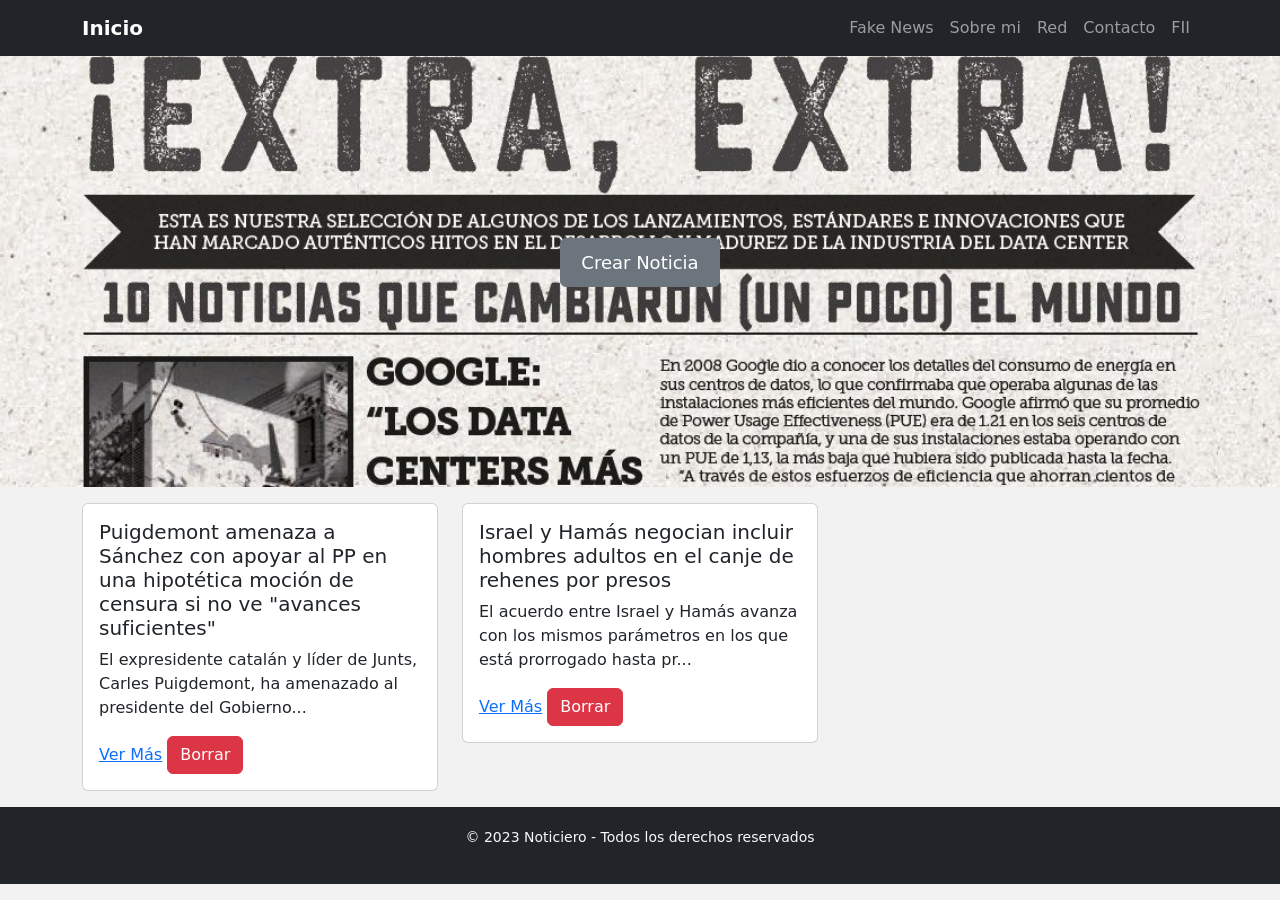
<file: index.html>
<!DOCTYPE html>
<html lang="es">
<head>
    <meta charset="UTF-8">
    <meta name="viewport" content="width=device-width, initial-scale=1">
    <title>Inicio</title>
    <link rel="stylesheet" href="css/style.css">
    <link rel="stylesheet" href="https://cdnjs.cloudflare.com/ajax/libs/bootstrap/5.0.2/css/bootstrap.min.css"/>
</head>
<body style="background-color: #f2f2f2;">
    
    <!-- Barra de navegación -->
    <nav class="navbar navbar-expand-lg navbar-dark bg-dark fixed-top" id="navbar">
        <div class="container">
            <a class="navbar-brand" href="index.html">Inicio</a>
            <button class="navbar-toggler" type="button" data-bs-toggle="collapse" data-bs-target="#navbarNav" aria-controls="navbarNav" aria-expanded="false" aria-label="Toggle navigation">
                <span class="navbar-toggler-icon"></span>
            </button>
            <div class="collapse navbar-collapse" id="navbarNav">
                <ul class="navbar-nav ms-auto">
                    <li class="nav-item">
                        <a class="nav-link" href="publica/tema.html">Fake News</a>
                    </li>
                    <li class="nav-item">
                        <a class="nav-link" href="publica/sobreMi.html">Sobre mi</a>
                    </li>
                    <li class="nav-item">
                        <a class="nav-link" href="publica/red.html">Red</a>
                    </li>
                    <li class="nav-item">
                        <a class="nav-link" href="publica/contacto.html">Contacto</a>
                    </li>
                    <li class="nav-item">
                        <div class="nav-profile-container">
                            <a class="nav-link" href="publica/fii.html">FII</a>
                            <ul class="nav-profile-dropdown">
                                <li>
                                    <a class="nav-link nav-hidden" href="publica/subfii.html">SubFII</a>
                                </li>
                            </ul>
                        </div>
                    </li>
                </ul>
            </div>
        </div>
    </nav>
    <div id="overlay"></div>
    <!-- seccion para crear noticia -->
    <section id="inicio" class="hero" style='background-image: url("publica/images/noticiaInicio.jpg");'>
        <div class="container">
            <button id="btnAbrirFormulario" class="btn btn-secondary">Crear Noticia</button>
        </div>
    </section>
    <!-- formulario para incluir una nueva noticia -->
    <form id="noticiaForm" class="needs-validation" novalidate>
        <div class="form-container">
            <button id="btnCerrarFormulario" class="btn btn-danger">Cerrar</button>
            <div class="mb-3">
                <label for="titulo" class="form-label">Título:</label>
                <input type="text" class="form-control" id="titulo" name="titulo" required>
                <div class="invalid-feedback">
                    Por favor, ingresa un título.
                </div>
            </div>
            <div class="mb-3">
                <label for="descripcion" class="form-label">Descripción:</label>
                <textarea class="form-control" id="descripcion" name="descripcion" required></textarea>
                <div class="invalid-feedback">
                    Por favor, ingresa una descripción.
                </div>
            </div>
            <div class="mb-3">
                <label for="autor" class="form-label">Autor:</label>
                <input type="text" class="form-control" id="autor" name="autor" required>
                <div class="invalid-feedback">
                    Por favor, ingresa el nombre del autor.
                </div>
            </div>
            <button type="submit" class="btn btn-primary">Guardar</button>
        </div>
    </form>
    <div class="container mt-3" id="noticiasContainer">
        <div class="row" id="noticiasRow"></div>
    </div>
    <div id="detalleNoticiaContainer"></div>
    
    <!-- footer -->
    <footer class="footer bg-dark text-light">
        <div class="container text-center">
            <p>&copy; 2023 Noticiero - Todos los derechos reservados</p>
        </div>
    </footer>
    <script src="https://code.jquery.com/jquery-3.6.4.min.js"></script>
    <script src="https://cdnjs.cloudflare.com/ajax/libs/bootstrap/5.0.2/js/bootstrap.min.js"></script>
    <script src="https://cdn.jsdelivr.net/npm/@popperjs/core@2.5.4/dist/umd/popper.min.js"></script>
    <script src="js/script.js"></script>
</body>
</html>
</file>
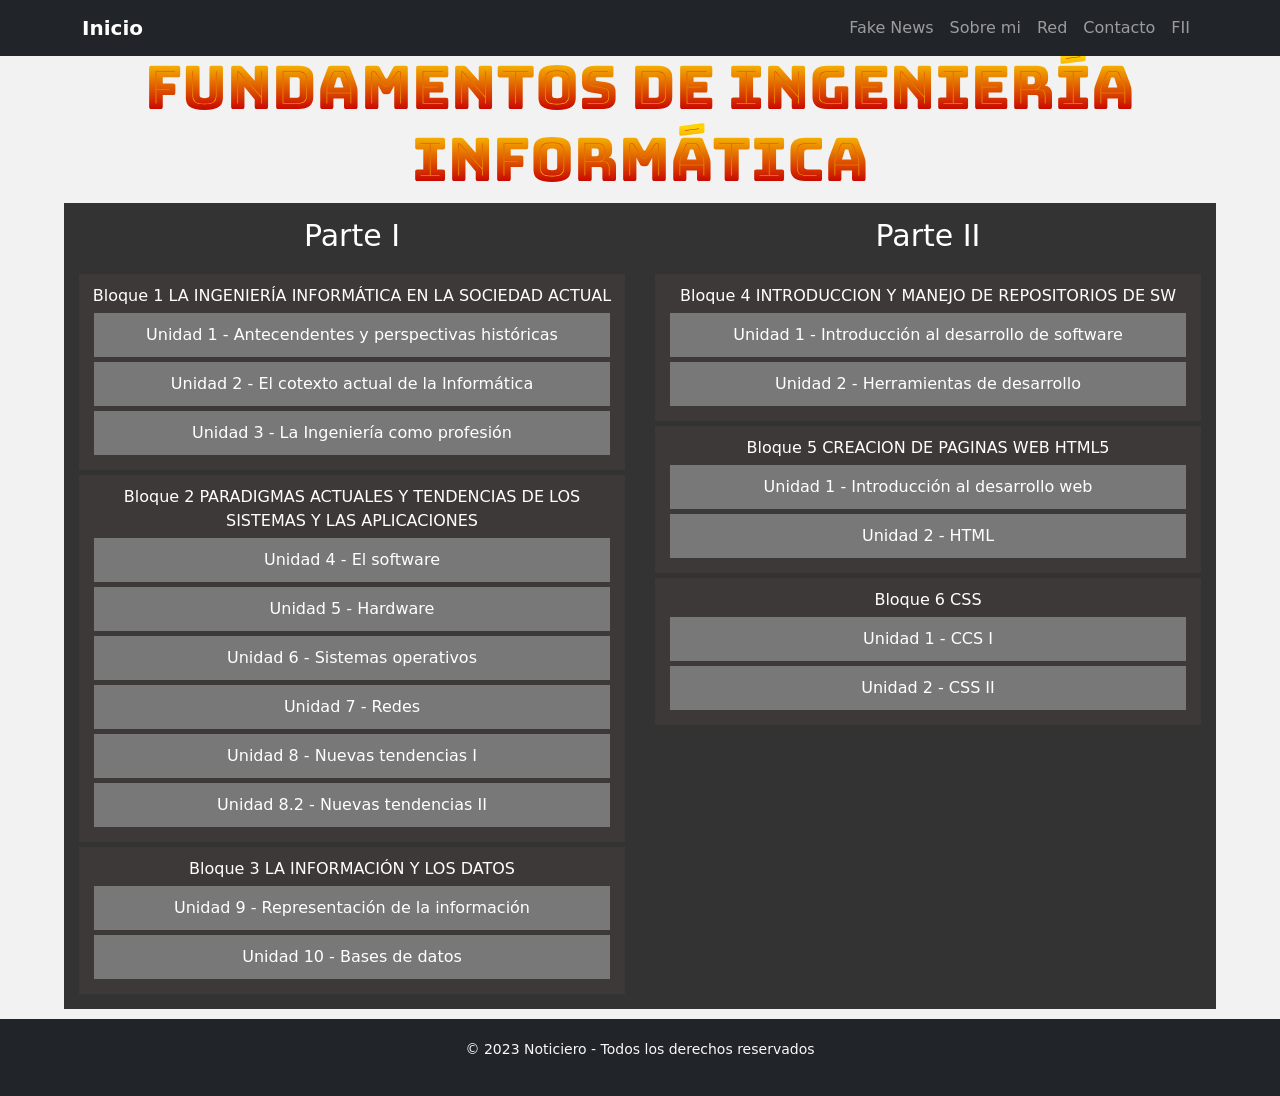
<file: publica/fii.html>
<!DOCTYPE html>
<html lang="es">
<head>
    <meta charset="UTF-8">
    <meta name="viewport" content="width=device-width, initial-scale=1">
    <title>fundamentos</title>
    <link rel="stylesheet" href="../css/style.css">
    <link rel="stylesheet" href="https://cdnjs.cloudflare.com/ajax/libs/bootstrap/5.0.2/css/bootstrap.min.css"/>
</head>
<body style="background-color: #f2f2f2;">
    
    <!-- Barra de navegación -->
    <nav class="navbar navbar-expand-lg navbar-dark bg-dark fixed-top" id="navbar">
        <div class="container">
            <a class="navbar-brand" href="../index.html">Inicio</a>
            <button class="navbar-toggler" type="button" data-bs-toggle="collapse" data-bs-target="#navbarNav" aria-controls="navbarNav" aria-expanded="false" aria-label="Toggle navigation">
                <span class="navbar-toggler-icon"></span>
            </button>
            <div class="collapse navbar-collapse" id="navbarNav">
                <ul class="navbar-nav ms-auto">
                    <li class="nav-item">
                        <a class="nav-link" href="tema.html">Fake News</a>
                    </li>
                    <li class="nav-item">
                        <a class="nav-link" href="sobreMi.html">Sobre mi</a>
                    </li>
                    <li class="nav-item">
                        <a class="nav-link" href="red.html">Red</a>
                    </li>
                    <li class="nav-item">
                        <a class="nav-link" href="contacto.html">Contacto</a>
                    </li>
                    <li class="nav-item">
                        <div class="nav-profile-container">
                            <a class="nav-link" href="fii.html">FII</a>
                            <ul class="nav-profile-dropdown">
                                <li>
                                    <a class="nav-link nav-hidden" href="subfii.html">SubFII</a>
                                </li>
                            </ul>
                        </div>
                    </li>
                </ul>
            </div>
        </div>
    </nav>  
    <h1 style="font-size: 60px;" id="nombre">Fundamentos de Ingeniería Informática</h1>
    <div class="menuFII">
        <div class="parte1">
            <p>Parte I</p>
            <div class="bloque">
                Bloque 1 LA INGENIERÍA INFORMÁTICA EN LA SOCIEDAD ACTUAL
                <div class="unidad"><a href="subfii.html">Unidad 1 - Antecendentes y perspectivas históricas</a></div>
                <div class="unidad"><a href="#unidad2">Unidad 2 - El cotexto actual de la Informática</a></div>
                <div class="unidad"><a href="#unidad3">Unidad 3 - La Ingeniería como profesión</a></div>
            </div> 
            <div class="bloque">
                Bloque 2 PARADIGMAS ACTUALES Y TENDENCIAS DE LOS SISTEMAS Y LAS APLICACIONES
                <div class="unidad"><a href="#unidad4">Unidad 4 - El software</a></div>
                <div class="unidad"><a href="#unidad5">Unidad 5 - Hardware</a></div>
                <div class="unidad"><a href="#unidad6">Unidad 6 - Sistemas operativos</a></div>
                <div class="unidad"><a href="#unidad7">Unidad 7 - Redes</a></div>
                <div class="unidad"><a href="#unidad8">Unidad 8 - Nuevas tendencias I</a></div>
                <div class="unidad"><a href="#unidad8-2">Unidad 8.2 - Nuevas tendencias II</a></div>
            </div>
            <div class="bloque">
                Bloque 3 LA INFORMACIÓN Y LOS DATOS
                <div class="unidad"><a href="#unidad9">Unidad 9 - Representación de la información</a></div>
                <div class="unidad"><a href="#unidad10">Unidad 10 - Bases de datos</a></div>
            </div>
        </div>
        <div class="parte2">
            <p>Parte II</p>
            <div class="bloque">
                Bloque 4 INTRODUCCION Y MANEJO DE REPOSITORIOS DE SW
                <div class="unidad"><a href="#unidad11">Unidad 1 - Introducción al desarrollo de software</a></div>
                <div class="unidad"><a href="#unidad12">Unidad 2 - Herramientas de desarrollo</a></div>
            </div>
            <div class="bloque">
                Bloque 5 CREACION DE PAGINAS WEB HTML5
                <div class="unidad"><a href="#unidad13">Unidad 1 - Introducción al desarrollo web</a></div>
                <div class="unidad"><a href="#unidad14">Unidad 2 - HTML</a></div>
            </div>
            <div class="bloque">
                Bloque 6 CSS
                <div class="unidad"><a href="#unidad15">Unidad 1 - CCS I</a></div>
                <div class="unidad"><a href="#unidad16">Unidad 2 - CSS II</a></div>
            </div>
        </div>
    </div>
    
    <!-- footer -->
    <footer class="footer bg-dark text-light">
        <div class="container text-center">
            <p>&copy; 2023 Noticiero - Todos los derechos reservados</p>
        </div>
    </footer>
    <script src="https://code.jquery.com/jquery-3.6.4.min.js"></script>
    <script src="https://cdnjs.cloudflare.com/ajax/libs/bootstrap/5.0.2/js/bootstrap.min.js"></script>
    <script src="https://cdn.jsdelivr.net/npm/@popperjs/core@2.5.4/dist/umd/popper.min.js"></script>
</body>
</html>
</file>
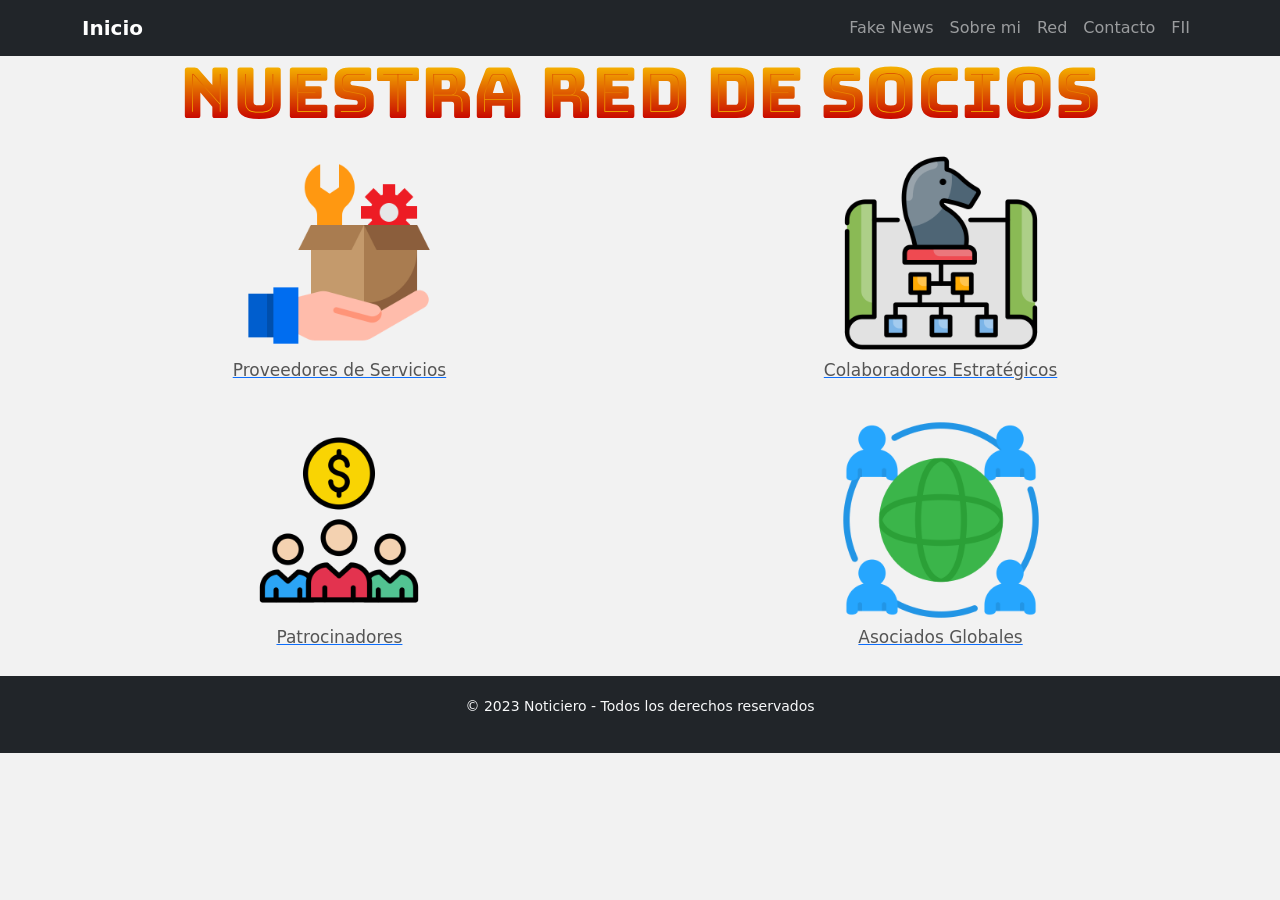
<file: publica/red.html>
<!DOCTYPE html>
<html lang="es">
<head>
    <meta charset="UTF-8">
    <meta name="viewport" content="width=device-width, initial-scale=1">
    <title>Red</title>
    <link rel="stylesheet" href="../css/style.css">
    <link rel="stylesheet" href="https://cdnjs.cloudflare.com/ajax/libs/bootstrap/5.0.2/css/bootstrap.min.css"/>
</head>
<body style="background-color: #f2f2f2;">
    
    <!-- Barra de navegación -->
    <nav class="navbar navbar-expand-lg navbar-dark bg-dark fixed-top" id="navbar">
        <div class="container">
            <a class="navbar-brand" href="../index.html">Inicio</a>
            <button class="navbar-toggler" type="button" data-bs-toggle="collapse" data-bs-target="#navbarNav" aria-controls="navbarNav" aria-expanded="false" aria-label="Toggle navigation">
                <span class="navbar-toggler-icon"></span>
            </button>
            <div class="collapse navbar-collapse" id="navbarNav">
                <ul class="navbar-nav ms-auto">
                    <li class="nav-item">
                        <a class="nav-link" href="tema.html">Fake News</a>
                    </li>
                    <li class="nav-item">
                        <a class="nav-link" href="sobreMi.html">Sobre mi</a>
                    </li>
                    <li class="nav-item">
                        <a class="nav-link" href="red.html">Red</a>
                    </li>
                    <li class="nav-item">
                        <a class="nav-link" href="contacto.html">Contacto</a>
                    </li>
                    <li class="nav-item">
                        <div class="nav-profile-container">
                            <a class="nav-link" href="fii.html">FII</a>
                            <ul class="nav-profile-dropdown">
                                <li>
                                    <a class="nav-link nav-hidden" href="subfii.html">SubFII</a>
                                </li>
                            </ul>
                        </div>
                    </li>
                </ul>
            </div>
        </div>
    </nav>  
    <h1 id="nombre">Nuestra Red de Socios</h1>
    <div id="socios">
        <div class="partner-logo">
            <a href="https://mariohernandez13.github.io/Trabajo-fii-web/" target="_blank">
               <img src="images/servicio.png" alt="Nombre del Socio">
               <p>Proveedores de Servicios</p>
            </a>
         </div>
         <div class="partner-logo">
            <a href="https://luissanchezagulla.github.io/luisetecraft/" target="_blank">
               <img src="images/estrategia.png" alt="Nombre del Socio">
               <p>Colaboradores Estratégicos</p>
            </a>
         </div>
         <div class="partner-logo">
            <a href="https://illaniit0.github.io/Webdefundamentos/" target="_blank">
               <img src="images/patrocinadores.png" alt="Nombre del Socio">
               <p>Patrocinadores</p>
            </a>
         </div>
         <div class="partner-logo">
            <a href="https://mariohernandez13.github.io/Trabajo-fii-web/" target="_blank">
               <img src="images/global.png" alt="Nombre del Socio">
               <p>Asociados Globales</p>
            </a>
         </div> 
    </div>

    <!-- footer -->
    <footer class="footer bg-dark text-light">
        <div class="container text-center">
            <p>&copy; 2023 Noticiero - Todos los derechos reservados</p>
        </div>
    </footer>
    <script src="https://code.jquery.com/jquery-3.6.4.min.js"></script>
    <script src="https://cdnjs.cloudflare.com/ajax/libs/bootstrap/5.0.2/js/bootstrap.min.js"></script>
    <script src="https://cdn.jsdelivr.net/npm/@popperjs/core@2.5.4/dist/umd/popper.min.js"></script>
    <script src="../js/scriptContacto.js"></script>
</body>
</html>
</file>
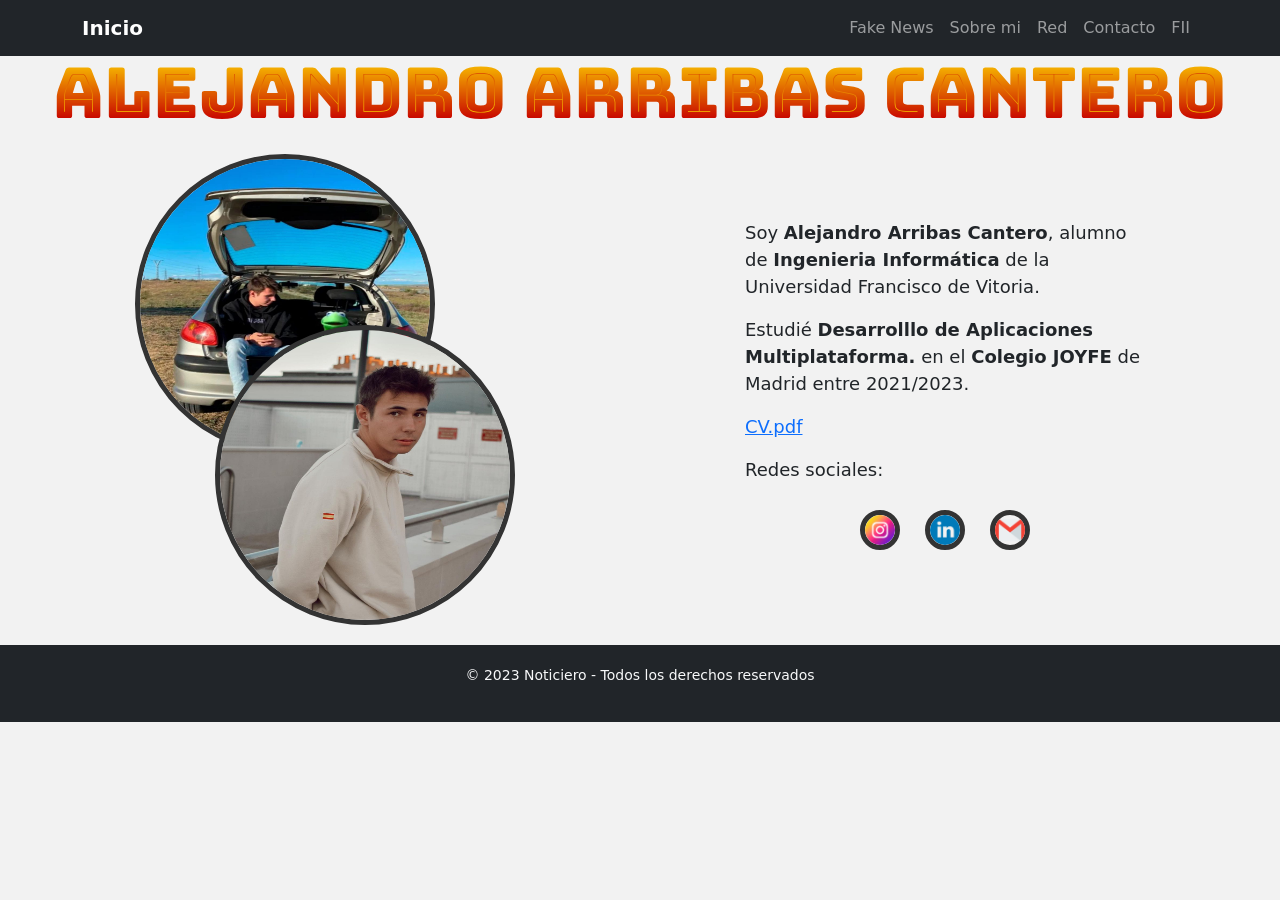
<file: publica/sobreMi.html>
<!DOCTYPE html>
<html lang="es">
<head>
    <meta charset="UTF-8">
    <meta name="viewport" content="width=device-width, initial-scale=1">
    <title>Sobre mi</title>
    <link rel="stylesheet" href="../css/style.css">
    <link rel="stylesheet" href="https://cdnjs.cloudflare.com/ajax/libs/bootstrap/5.0.2/css/bootstrap.min.css"/>
</head>
<body style="background-color: #f2f2f2;">
    
    <!-- Barra de navegación -->
    <nav class="navbar navbar-expand-lg navbar-dark bg-dark fixed-top" id="navbar">
        <div class="container">
            <a class="navbar-brand" href="../index.html">Inicio</a>
            <button class="navbar-toggler" type="button" data-bs-toggle="collapse" data-bs-target="#navbarNav" aria-controls="navbarNav" aria-expanded="false" aria-label="Toggle navigation">
                <span class="navbar-toggler-icon"></span>
            </button>
            <div class="collapse navbar-collapse" id="navbarNav">
                <ul class="navbar-nav ms-auto">
                    <li class="nav-item">
                        <a class="nav-link" href="tema.html">Fake News</a>
                    </li>
                    <li class="nav-item">
                        <a class="nav-link" href="sobreMi.html">Sobre mi</a>
                    </li>
                    <li class="nav-item">
                        <a class="nav-link" href="red.html">Red</a>
                    </li>
                    <li class="nav-item">
                        <a class="nav-link" href="contacto.html">Contacto</a>
                    </li>
                    <li class="nav-item">
                        <div class="nav-profile-container">
                            <a class="nav-link" href="fii.html">FII</a>
                            <ul class="nav-profile-dropdown">
                                <li>
                                    <a class="nav-link nav-hidden" href="subfii.html">SubFII</a>
                                </li>
                            </ul>
                        </div>
                    </li>
                </ul>
            </div>
        </div>
    </nav>
    <h1 id="nombre">Alejandro Arribas Cantero</h1>

    <section id="content">
        <div id="about">
            <div>
                <div id="img1"><img src="images/yo1.jpg" alt="Tu Imagen 1"></div>
                <div id="img2"><img src="images/yo2.jpg" alt="Tu Imagen 2"></div>
            </div>
        </div>
        <div id="about">
            <p>Soy <b>Alejandro Arribas Cantero</b>, alumno de <b>Ingenieria Informática</b> de la Universidad Francisco de Vitoria.</p>
            <p>Estudié <b>Desarrolllo de Aplicaciones Multiplataforma.</b> en el <b>Colegio JOYFE</b> de Madrid entre 2021/2023.</p>
            <p><a href="https://drive.google.com/file/d/1ytq5NkTSAvdgM41IucHcDotwv5FvU2Hj/view?usp=drive_link">CV.pdf</a></p>
            <p>Redes sociales:</p>
            <div id="social">
                <a href="https://www.instagram.com/alejandro_arribas/" target="_blank">
                    <img src="images/instagram.png" alt="Instagram">
                </a>
                <a href="https://www.linkedin.com/in/alejandro-arribas-cantero-819882232/" target="_blank">
                    <img src="images/linkedin.png" alt="Linkedin">
                </a>
                <a href="mailto:alejandroarribascantero@gmail.com" target="_blank">
                    <img src="images/gmail.png" alt="Gmail">
                </a>
            </div>
        </div>
        
    </section>
    

    
    <!-- footer -->
    <footer class="footer bg-dark text-light">
        <div class="container text-center">
            <p>&copy; 2023 Noticiero - Todos los derechos reservados</p>
        </div>
    </footer>
    <script src="https://code.jquery.com/jquery-3.6.4.min.js"></script>
    <script src="https://cdnjs.cloudflare.com/ajax/libs/bootstrap/5.0.2/js/bootstrap.min.js"></script>
    <script src="https://cdn.jsdelivr.net/npm/@popperjs/core@2.5.4/dist/umd/popper.min.js"></script>
</body>
</html>
</file>
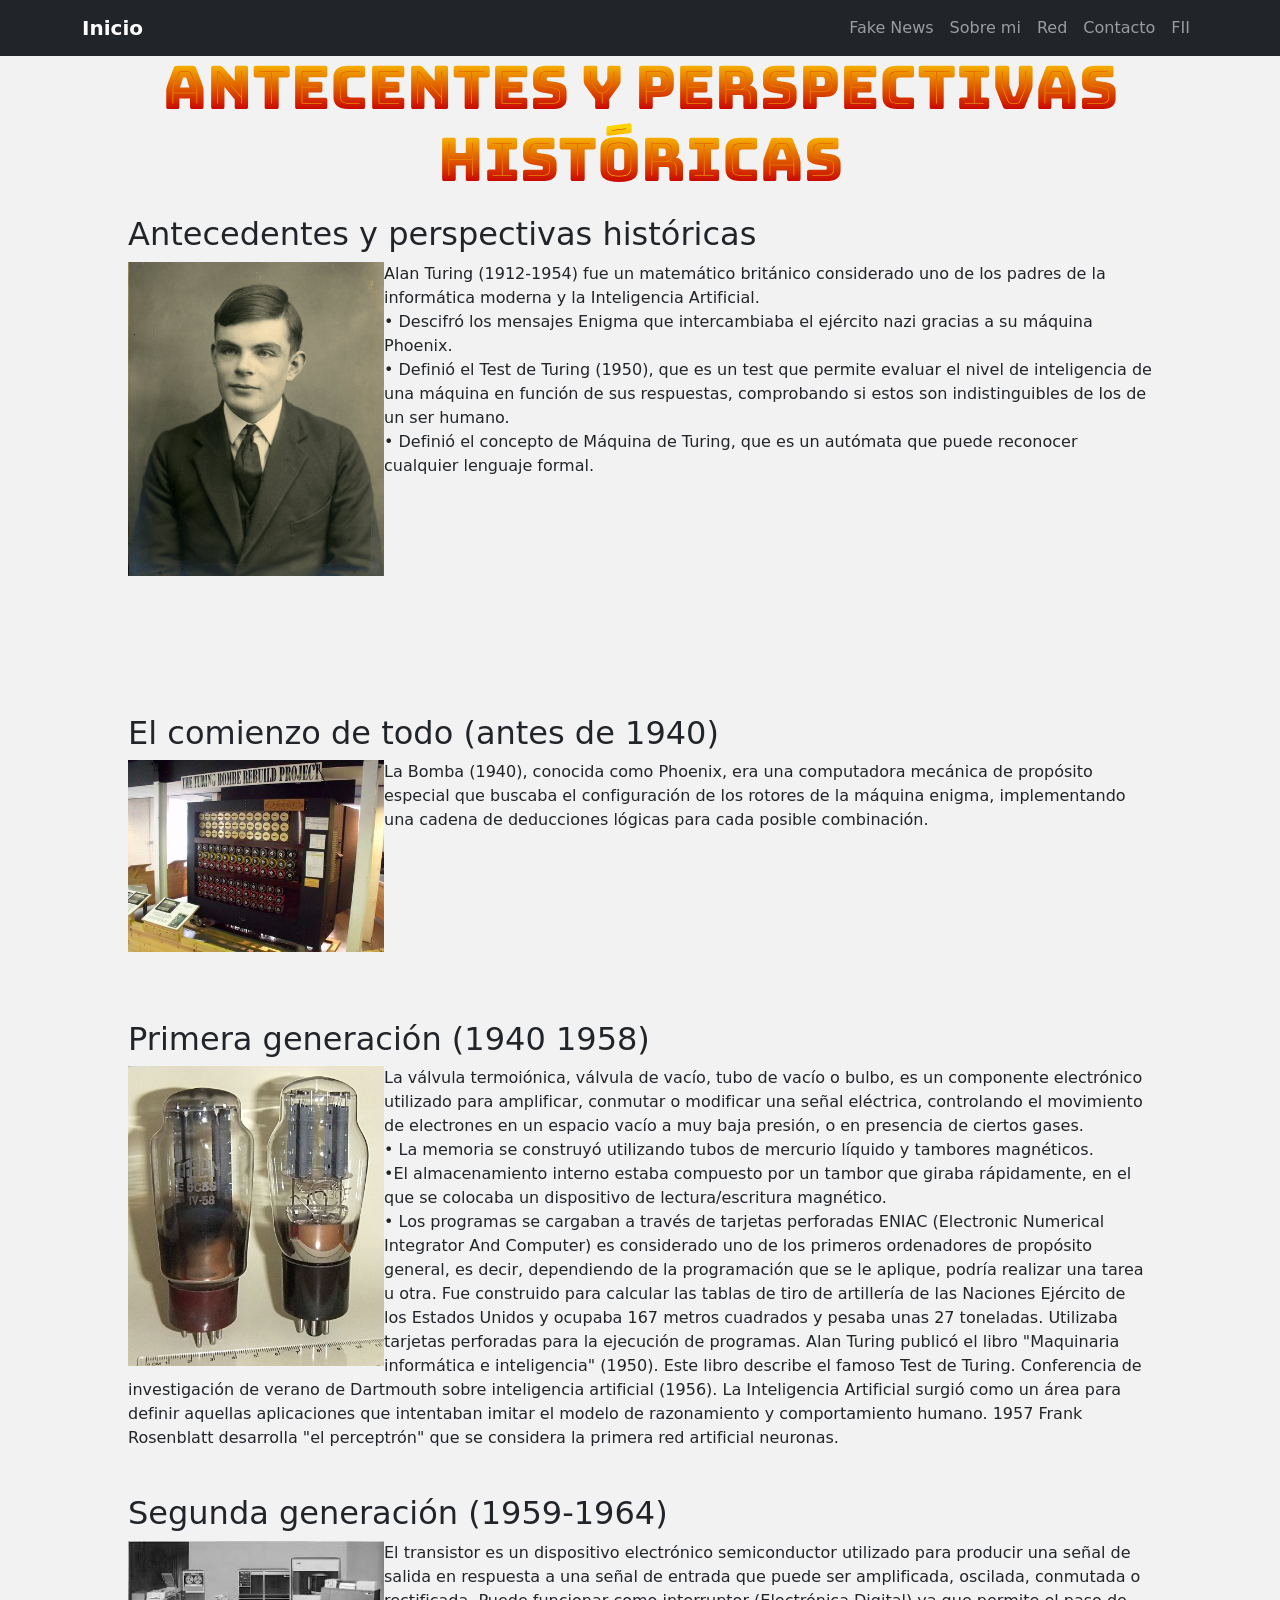
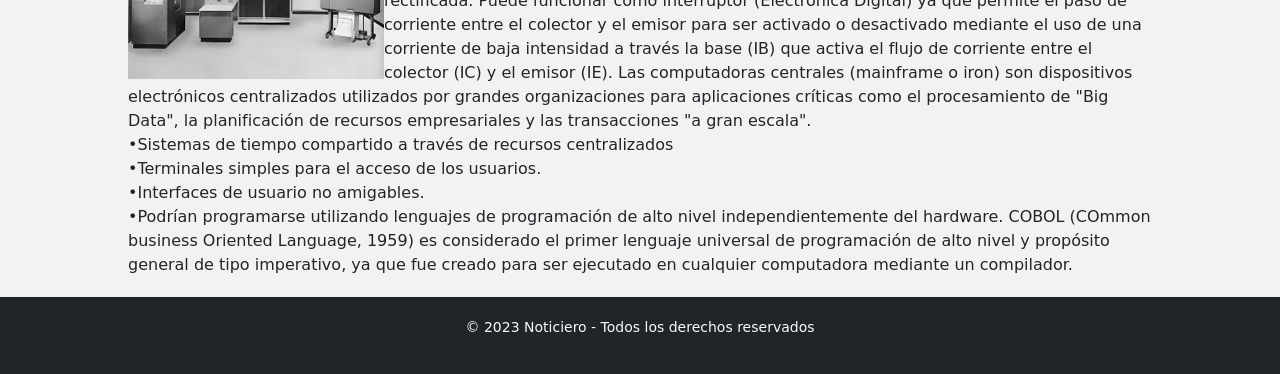
<file: publica/subfii.html>
<!DOCTYPE html>
<html lang="es">
<head>
    <meta charset="UTF-8">
    <meta name="viewport" content="width=device-width, initial-scale=1">
    <title>tema 1</title>
    <link rel="stylesheet" href="../css/style.css">
    <link rel="stylesheet" href="https://cdnjs.cloudflare.com/ajax/libs/bootstrap/5.0.2/css/bootstrap.min.css"/>
</head>
<body style="background-color: #f2f2f2;">
    
    <!-- Barra de navegación -->
    <nav class="navbar navbar-expand-lg navbar-dark bg-dark fixed-top" id="navbar">
        <div class="container">
            <a class="navbar-brand" href="../index.html">Inicio</a>
            <button class="navbar-toggler" type="button" data-bs-toggle="collapse" data-bs-target="#navbarNav" aria-controls="navbarNav" aria-expanded="false" aria-label="Toggle navigation">
                <span class="navbar-toggler-icon"></span>
            </button>
            <div class="collapse navbar-collapse" id="navbarNav">
                <ul class="navbar-nav ms-auto">
                    <li class="nav-item">
                        <a class="nav-link" href="tema.html">Fake News</a>
                    </li>
                    <li class="nav-item">
                        <a class="nav-link" href="sobreMi.html">Sobre mi</a>
                    </li>
                    <li class="nav-item">
                        <a class="nav-link" href="red.html">Red</a>
                    </li>
                    <li class="nav-item">
                        <a class="nav-link" href="contacto.html">Contacto</a>
                    </li>
                    <li class="nav-item">
                        <div class="nav-profile-container">
                            <a class="nav-link" href="fii.html">FII</a>
                            <ul class="nav-profile-dropdown">
                                <li>
                                    <a class="nav-link nav-hidden" href="subfii.html">SubFII</a>
                                </li>
                            </ul>
                        </div>
                    </li>
                </ul>
            </div>
        </div>
    </nav>  
    <h1 style="font-size: 60px;" id="nombre">Antecentes y perspectivas históricas</h1>
    <section id="contenido">
        <article id="introduccion">
            <h2>Antecedentes y perspectivas históricas</h2>
            <img class="imgNoticia" src="images/alan.jpg" alt="Descripción de la imagen 1">
            <p>
                Alan Turing (1912-1954) fue un matemático británico considerado uno de los padres de la informática moderna y la Inteligencia Artificial. 
                <br>• Descifró los mensajes Enigma que intercambiaba el ejército nazi gracias a su
                máquina Phoenix.
                <br>• Definió el Test de Turing (1950), que es un test que permite evaluar el nivel de inteligencia de una máquina en función de sus respuestas, comprobando si estos son indistinguibles de los de un ser humano.
                <br>• Definió el concepto de Máquina de Turing, que es un autómata que puede reconocer cualquier lenguaje formal.
                <br><br><br><br><br><br><br><br><br><br>
            </p>
        </article>

        <article id="seccion1">
            <h2>El comienzo de todo (antes de 1940)</h2>
            <img class="imgNoticia" src="images/phoenix.jpg" alt="Descripción de la imagen 2">
            <p>
                La Bomba (1940), conocida como Phoenix, era una computadora mecánica de propósito especial que buscaba el configuración de los rotores de la máquina enigma, implementando una cadena de deducciones lógicas para cada posible combinación. <br><br><br><br><br><br><br><br>
                
            </p>
        </article>

        <article id="seccion2">
            <h2>Primera generación (1940 1958) </h2>
            <img class="imgNoticia" src="images/valvula.jpg" alt="Descripción de la imagen 3">
            <p>
                La válvula termoiónica, válvula de vacío, tubo de vacío o bulbo, es un componente electrónico utilizado para amplificar, conmutar o modificar una señal eléctrica, controlando el movimiento de electrones en un espacio vacío a muy baja presión, o en presencia de ciertos gases.
                <br>• La memoria se construyó utilizando tubos de mercurio líquido y tambores magnéticos.
                <br>•El almacenamiento interno estaba compuesto por un tambor que giraba rápidamente, en el que se colocaba un dispositivo de lectura/escritura magnético.
                <br>• Los programas se cargaban a través de tarjetas perforadas

                ENIAC (Electronic Numerical Integrator And Computer) es considerado uno de los primeros ordenadores de propósito general, es decir, dependiendo de la programación que se le aplique, podría realizar una tarea u otra.
                Fue construido para calcular las tablas de tiro de artillería de las Naciones Ejército de los Estados Unidos y ocupaba 167 metros cuadrados y pesaba unas 27 toneladas.
                Utilizaba tarjetas perforadas para la ejecución de programas.

                Alan Turing publicó el libro "Maquinaria informática e inteligencia" (1950). Este libro describe el famoso Test de Turing.

                Conferencia de investigación de verano de Dartmouth sobre inteligencia artificial (1956). La Inteligencia Artificial surgió como un área para definir aquellas aplicaciones que intentaban imitar el modelo de razonamiento y comportamiento humano.

                1957 Frank Rosenblatt desarrolla "el perceptrón" que se considera la primera red artificial neuronas.
                <br><br>
            </p>
        </article>

        <article>
            <h2>Segunda generación (1959-1964) </h2>
            <img class="imgNoticia" src="images/ibm.jpeg" alt="Descripción de la imagen 3">
            <p>
                El transistor es un dispositivo electrónico semiconductor utilizado para producir una señal de salida en respuesta a una señal de entrada que puede ser amplificada, oscilada, conmutada o rectificada. Puede funcionar como interruptor (Electrónica Digital) ya que permite el paso de corriente entre el colector y el emisor para ser activado o desactivado mediante el uso de una corriente de baja intensidad a través la base (IB) que activa el flujo de corriente entre el colector (IC) y el emisor (IE).
                Las computadoras centrales (mainframe o iron) son dispositivos electrónicos centralizados utilizados por grandes organizaciones para aplicaciones críticas como el procesamiento de "Big Data", la planificación de recursos empresariales y las transacciones "a gran escala".
                <br>•Sistemas de tiempo compartido a través de recursos centralizados
                <br>•Terminales simples para el acceso de los usuarios.
                <br>•Interfaces de usuario no amigables.
                <br>•Podrían programarse utilizando lenguajes de programación de alto nivel independientemente del hardware. 
                COBOL (COmmon business Oriented Language, 1959) es considerado el primer lenguaje universal de programación de alto nivel y propósito general de tipo imperativo, ya que fue creado para ser ejecutado en cualquier computadora mediante un compilador.

            </p>
        </article>
    </section>
    <!-- footer -->
    <footer class="footer bg-dark text-light">
        <div class="container text-center">
            <p>&copy; 2023 Noticiero - Todos los derechos reservados</p>
        </div>
    </footer>
    <script src="https://code.jquery.com/jquery-3.6.4.min.js"></script>
    <script src="https://cdnjs.cloudflare.com/ajax/libs/bootstrap/5.0.2/js/bootstrap.min.js"></script>
    <script src="https://cdn.jsdelivr.net/npm/@popperjs/core@2.5.4/dist/umd/popper.min.js"></script>
</body>
</html>
</file>
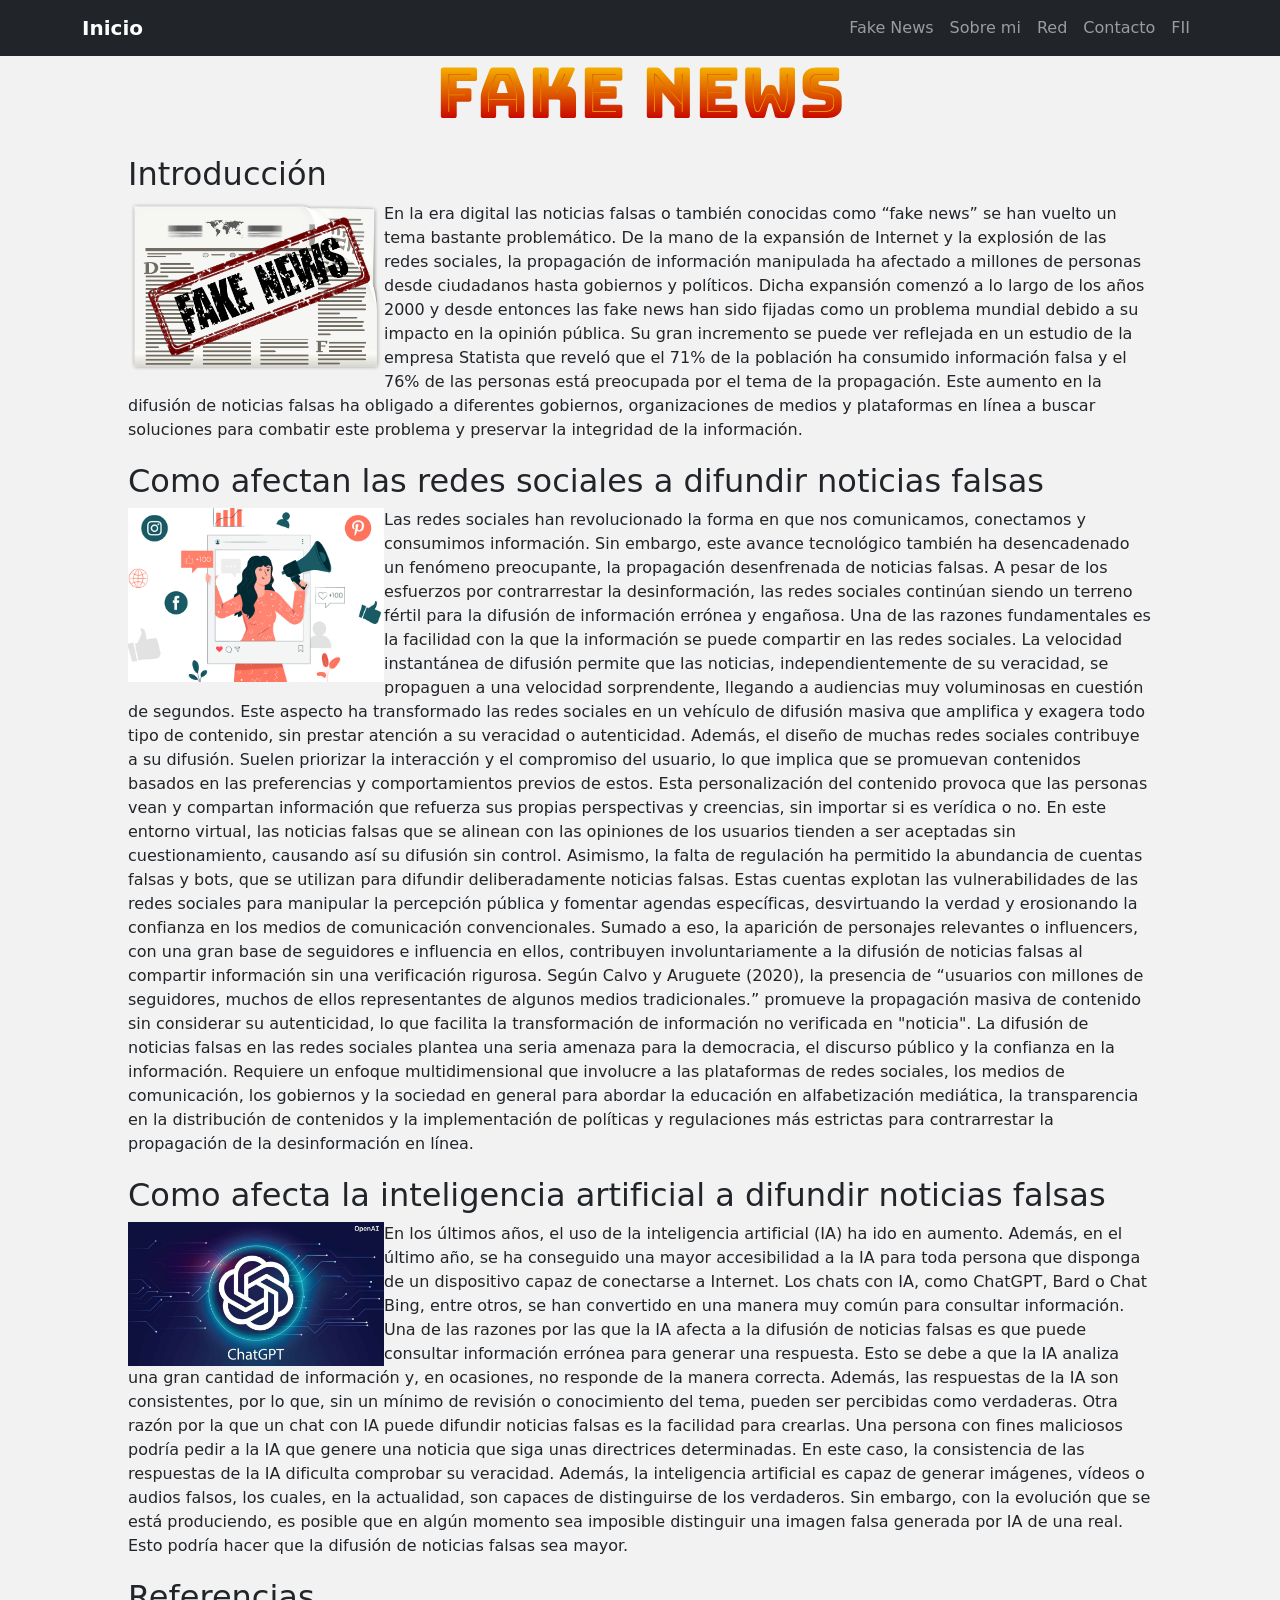
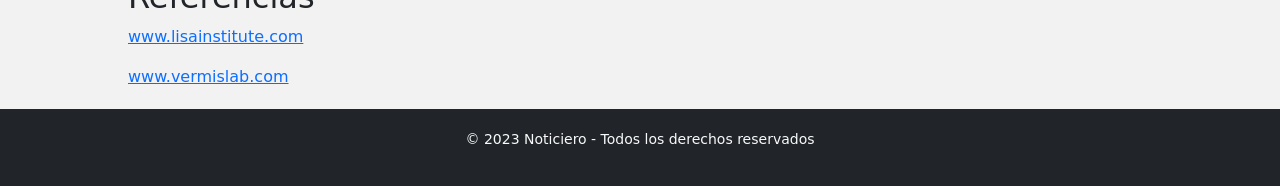
<file: publica/tema.html>
<!DOCTYPE html>
<html lang="es">
<head>
    <meta charset="UTF-8">
    <meta name="viewport" content="width=device-width, initial-scale=1">
    <title>Fake news</title>
    <link rel="stylesheet" href="../css/style.css">
    <link rel="stylesheet" href="https://cdnjs.cloudflare.com/ajax/libs/bootstrap/5.0.2/css/bootstrap.min.css"/>
</head>
<body style="background-color: #f2f2f2;">
    
    <!-- Barra de navegación -->
    <nav class="navbar navbar-expand-lg navbar-dark bg-dark fixed-top" id="navbar">
        <div class="container">
            <a class="navbar-brand" href="../index.html">Inicio</a>
            <button class="navbar-toggler" type="button" data-bs-toggle="collapse" data-bs-target="#navbarNav" aria-controls="navbarNav" aria-expanded="false" aria-label="Toggle navigation">
                <span class="navbar-toggler-icon"></span>
            </button>
            <div class="collapse navbar-collapse" id="navbarNav">
                <ul class="navbar-nav ms-auto">
                    <li class="nav-item">
                        <a class="nav-link" href="tema.html">Fake News</a>
                    </li>
                    <li class="nav-item">
                        <a class="nav-link" href="sobreMi.html">Sobre mi</a>
                    </li>
                    <li class="nav-item">
                        <a class="nav-link" href="red.html">Red</a>
                    </li>
                    <li class="nav-item">
                        <a class="nav-link" href="contacto.html">Contacto</a>
                    </li>
                    <li class="nav-item">
                        <div class="nav-profile-container">
                            <a class="nav-link" href="fii.html">FII</a>
                            <ul class="nav-profile-dropdown">
                                <li>
                                    <a class="nav-link nav-hidden" href="subfii.html">SubFII</a>
                                </li>
                            </ul>
                        </div>
                    </li>
                </ul>
            </div>
        </div>
    </nav>  
    <h1 id="nombre">Fake news</h1>
    <section id="contenido">
        <article id="introduccion">
            <h2>Introducción</h2>
            <img class="imgNoticia" src="images/fakenewspng.png" alt="Descripción de la imagen 1">
            <p>
                En la era digital las noticias falsas o también conocidas como “fake news” se han vuelto un tema bastante problemático. De la mano de la expansión de Internet y la explosión de las redes sociales, la propagación de información manipulada ha afectado a millones de personas desde ciudadanos hasta gobiernos y políticos. Dicha expansión comenzó a lo largo de los años 2000 y desde entonces las fake news han sido fijadas como un problema mundial debido a su impacto en la opinión pública. Su gran incremento se puede ver reflejada en un estudio de la empresa Statista que reveló que el 71% de la población ha consumido información falsa y el 76% de las personas está preocupada por el tema de la propagación. Este aumento en la difusión de noticias falsas ha obligado a diferentes gobiernos, organizaciones de medios y plataformas en línea a buscar soluciones para combatir este problema y preservar la integridad de la información. 
            </p>
        </article>

        <article id="seccion1">
            <h2>Como afectan las redes sociales a difundir noticias falsas</h2>
            <img class="imgNoticia" src="images/influencers.png" alt="Descripción de la imagen 2">
            <p>
                Las redes sociales han revolucionado la forma en que nos comunicamos, conectamos y consumimos información. Sin embargo, este avance tecnológico también ha desencadenado un fenómeno preocupante, la propagación desenfrenada de noticias falsas. A pesar de los esfuerzos por contrarrestar la desinformación, las redes sociales continúan siendo un terreno fértil para la difusión de información errónea y engañosa. Una de las razones fundamentales es la facilidad con la que la información se puede compartir en las redes sociales. La velocidad instantánea de difusión permite que las noticias, independientemente de su veracidad, se propaguen a una velocidad sorprendente, llegando a audiencias muy voluminosas en cuestión de segundos. Este aspecto ha transformado las redes sociales en un vehículo de difusión masiva que amplifica y exagera todo tipo de contenido, sin prestar atención a su veracidad o autenticidad. Además, el diseño de muchas redes sociales contribuye a su difusión. Suelen priorizar la interacción y el compromiso del usuario, lo que implica que se promuevan contenidos basados en las preferencias y comportamientos previos de estos. Esta personalización del contenido provoca que las personas vean y compartan información que refuerza sus propias perspectivas y creencias, sin importar si es verídica o no. En este entorno virtual, las noticias falsas que se alinean con las opiniones de los usuarios tienden a ser aceptadas sin cuestionamiento, causando así su difusión sin control. Asimismo, la falta de regulación ha permitido la abundancia de cuentas falsas y bots, que se utilizan para difundir deliberadamente noticias falsas. Estas cuentas explotan las vulnerabilidades de las redes sociales para manipular la percepción pública y fomentar agendas específicas, desvirtuando la verdad y erosionando la confianza en los medios de comunicación convencionales. Sumado a eso, la aparición de personajes relevantes o influencers, con una gran base de seguidores e influencia en ellos, contribuyen involuntariamente a la difusión de noticias falsas al compartir información sin una verificación rigurosa. Según Calvo y Aruguete (2020), la presencia de “usuarios con millones de seguidores, muchos de ellos representantes de algunos medios tradicionales.” promueve la propagación masiva de contenido sin considerar su autenticidad, lo que facilita la transformación de información no verificada en "noticia". La difusión de noticias falsas en las redes sociales plantea una seria amenaza para la democracia, el discurso público y la confianza en la información. Requiere un enfoque multidimensional que involucre a las plataformas de redes sociales, los medios de comunicación, los gobiernos y la sociedad en general para abordar la educación en alfabetización mediática, la transparencia en la distribución de contenidos y la implementación de políticas y regulaciones más estrictas para contrarrestar la propagación de la desinformación en línea. 
            </p>
        </article>

        <article id="seccion2">
            <h2>Como afecta la inteligencia artificial a difundir noticias falsas </h2>
            <img class="imgNoticia" src="images/chatGPT.jpg" alt="Descripción de la imagen 3">
            <p>
                En los últimos años, el uso de la inteligencia artificial (IA) ha ido en aumento. Además, en el último año, se ha conseguido una mayor accesibilidad a la IA para toda persona que disponga de un dispositivo capaz de conectarse a Internet. Los chats con IA, como ChatGPT, Bard o Chat Bing, entre otros, se han convertido en una manera muy común para consultar información. Una de las razones por las que la IA afecta a la difusión de noticias falsas es que puede consultar información errónea para generar una respuesta. Esto se debe a que la IA analiza una gran cantidad de información y, en ocasiones, no responde de la manera correcta. Además, las respuestas de la IA son consistentes, por lo que, sin un mínimo de revisión o conocimiento del tema, pueden ser percibidas como verdaderas. Otra razón por la que un chat con IA puede difundir noticias falsas es la facilidad para crearlas. Una persona con fines maliciosos podría pedir a la IA que genere una noticia que siga unas directrices determinadas. En este caso, la consistencia de las respuestas de la IA dificulta comprobar su veracidad. Además, la inteligencia artificial es capaz de generar imágenes, vídeos o audios falsos, los cuales, en la actualidad, son capaces de distinguirse de los verdaderos. Sin embargo, con la evolución que se está produciendo, es posible que en algún momento sea imposible distinguir una imagen falsa generada por IA de una real. Esto podría hacer que la difusión de noticias falsas sea mayor. 
            </p>
        </article>

        <article id="seccion3">
            <h2>Referencias </h2>
            <p><a href="https://www.lisainstitute.com/blogs/blog/fake-news-mas-sorprendent">www.lisainstitute.com</a></p>
            <p><a href="https://www.vermislab.com/la-tecnologia-detras-de-las-fake-news/">www.vermislab.com</a></p>
        </article>
    </section>
    <!-- footer -->
    <footer class="footer bg-dark text-light">
        <div class="container text-center">
            <p>&copy; 2023 Noticiero - Todos los derechos reservados</p>
        </div>
    </footer>
    <script src="https://code.jquery.com/jquery-3.6.4.min.js"></script>
    <script src="https://cdnjs.cloudflare.com/ajax/libs/bootstrap/5.0.2/js/bootstrap.min.js"></script>
    <script src="https://cdn.jsdelivr.net/npm/@popperjs/core@2.5.4/dist/umd/popper.min.js"></script>
</body>
</html>
</file>
<file: css/style.css>
/* Estilos para la barra de navegación */
.navbar {
    background-color: #343a40;
}

.navbar-brand {
    color: #fff;
    font-size: 24px;
    font-weight: bold;
}

.nav-link {
    color: #fff;
    font-size: 18px;
}

#navbar {
    transition: top 0.3s;
}

.navbar-hidden {
    top: -100px !important;
}

.navbar-nav li {
    transition: background-color 0.3s ease;
}

.navbar-nav li:hover {
    background-color: #555;
}

html {
    scroll-behavior: smooth;
}

.nav-profile-container {
    position: relative;
}

.nav-profile-dropdown {
    position: absolute;
    top: 100%;
    left: 0;
    background-color: #212529;
    padding: 8px;
    display: none;
}

.nav-profile-container:hover .nav-profile-dropdown {
    display: block;
}

.nav-profile-container:hover .nav-link {
    color: #fff;
}

.nav-hidden {
    display: none;
}

.nav-profile-dropdown li {
    list-style: none;
}

.nav-profile-dropdown li a {
    display: block;
    padding: 5px 10px;
    color: #000;
    text-decoration: none;
}

.nav-profile-dropdown li a:hover {
    background-color: #555;
}
/*-------------------------------------------------------*/
.hero {
    margin-top: 3%;
    background-size: cover;
    background-position: center;
    padding: 200px ;
    text-align: center;
    color: #fff;
    text-shadow: 2px 2px 2px #000;
}

.hero h1 {
    font-size: 36px;
    font-weight: bold;
    margin-bottom: 20px;
}

.hero p {
    font-size: 18px;
    margin-bottom: 40px;
}

.hero .btn {
    font-size: 18px;
    padding: 10px 20px;
}

/* Estilos para el footer */
.footer {
    background-color: #333;
    color: #fff;
    padding: 20px;
    text-align: center;
}

.footer p {
    font-size: 14px;
}

/* Estilo formulario */
#overlay {
    display: none;
    position: fixed;
    top: 0;
    left: 0;
    width: 100%;
    height: 100%;
    background-color: rgba(0, 0, 0, 0.7);
    z-index: 1;
}

.overlay-visible {
    display: block;
}

/* Estilos para el formulario centrado */
#overlay {
    display: none;
    position: fixed;
    top: 0;
    left: 0;
    width: 100%;
    height: 100%;
    background-color: rgba(0, 0, 0, 0.7);
    z-index: 1;
}

/* Estilos para el formulario centrado */
#overlay {
    display: none;
    position: fixed;
    top: 0;
    left: 0;
    width: 100%;
    height: 100%;
    background-color: rgba(0, 0, 0, 0.7);
    z-index: 10;
}

#noticiaForm {
    display: none;
    position: fixed;
    top: 50%;
    left: 50%;
    transform: translate(-50%, -50%);
    z-index: 20; 
}

.form-container {
    background-color: #fff; 
    padding: 20px;
    max-width: 90%; 
    width: 600px;
    position: relative;
}

#btnCerrarFormulario {
    position: absolute;
    top: 10px;
    right: 10px;
}
#descripcion {
    height: 150px;
}

.detalle-noticia {
    background-color: #fff;
    padding: 20px;
    border-radius: 8px;
    box-shadow: 0 0 10px rgba(0, 0, 0, 0.1);
    position: fixed;
    top: 50%;
    left: 50%;
    transform: translate(-50%, -50%);
    max-width: 90%; 
    width: 600px;
    z-index: 100; 
}
.detalle-noticia h5 {
    font-size: 24px;
}

.detalle-noticia p {
    font-size: 18px;
}

.detalle-noticia button {
    margin-top: 10px;
}
@font-face {
    font-family: 'BungeeSpice-Regular';
    src: url('../fonts/BungeeSpice-Regular.ttf') format('truetype');
}
#nombre{
    margin-top: 4%;
    font-size: 70px;
    text-align: center;
    font-family: BungeeSpice-Regular, sans-serif;
}
#content {
    display: flex;
    justify-content: space-around;
    align-items: center;
    flex-wrap: wrap;
    padding: 20px;
    width: 100%;
}

#about {
    text-align: left;
    max-width: 400px;
}

#about img {
    margin-top: -9px;
    border-radius: 50%;
    width: 300px;
    height: 300px;
    border: 5px solid #333;
}
#img1{
    z-index: 1;
}
#img2{
    margin-top: -120px;
    margin-left: 80px;
}


#about p {
    font-size: 18px;
}

#social {
    text-align: center;
    padding: 20px;
}

#social a {
    text-decoration: none;
    margin: 0 10px;
    display: inline-block;
}

#social img {
    width: 40px;
    height: 40px;
    transition: transform 0.3s ease-in-out;
}

#social img:hover {
    transform: scale(1.2);
}

#contenido {
    max-width: 80%;
    margin: 20px auto;
}

article {
    margin-bottom: 20px;
}

.imgNoticia{
    width: 25%;
    float: left;
}

#contactForm {
    max-width: 400px;
    margin: 7% auto;
    background-color: #fff;
    padding: 20px;
    border-radius: 8px;
    box-shadow: 0 0 10px rgba(0, 0, 0, 0.1);
  }

  #contactForm label {
    display: block;
    margin-bottom: 8px;
  }

  #contactForm input,
  #contactForm textarea {
    width: 100%;
    padding: 8px;
    margin-bottom: 16px;
    box-sizing: border-box;
    border: 1px solid #ccc;
    border-radius: 4px;
  }

  #contactForm button {
    background-color: #4caf50;
    color: #fff;
    padding: 10px 20px;
    border: none;
    border-radius: 4px;
    cursor: pointer;
  }
  #socios{
    text-align: center;
  }
  #contactForm button:hover {
    background-color: #45a049;
  }



  .partner-logo {
    display: inline-block;
    margin: 10px;
    text-align: center;
    width: 45%;
 }
 
 .partner-logo img {
    width: 200px;   
 }
 
 .partner-logo p {
    margin-top: 5px;
    font-size: 17px;
    color: #555;
 }
 
 .menuFII {
    width: 90%;
    display: flex;
    margin-left: 5%;
    margin-bottom: 10px;
  }
  
  .parte1, .parte2 {
    flex: 1;
    background-color: #333; 
    padding: 10px;
    color: white;
    text-align: center;
  }
  
  .bloque {
    background-color: #3d3939;
    padding: 10px;
    margin: 5px;
    color: #fff;
  }
  .unidad {
    background-color: #787878;
    padding: 10px;
    margin: 5px;
    color: #fff; 
    
  }
  .parte1 p, .parte2 p{
    font-size: 30px;
  }
  .unidad a{
    text-decoration: none;
    color: inherit;
  }
  .unidad:hover {
    transform: scale(1.03);
    background-color: #ff0000;
    font-size:17px;
  }
  .unidad a:hover{
    text-decoration: none;
    color: inherit;
  }
</file>
